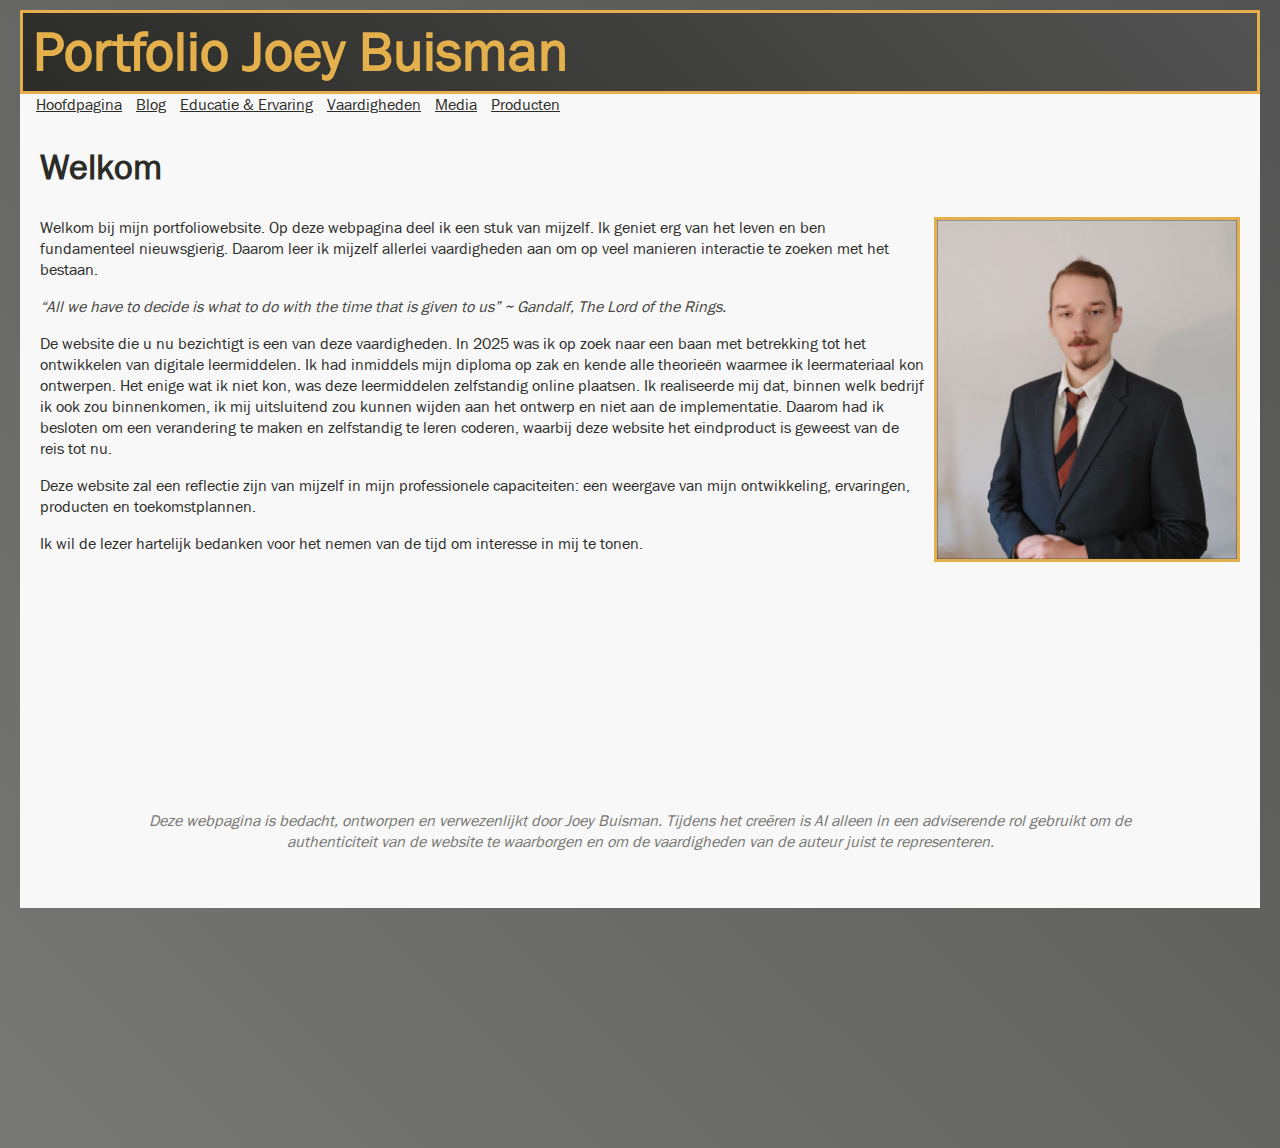
<file: index.html>
<!DOCTYPE html>
<html>

<head><!--The head begins here-->
    <title>Joeys portfolio website</title>
    <link rel="icon" href="resources/afbeeldingen/user-tie-solid-full.svg" type="image/svg+xml">
    <link href='resources/css/index.css' rel='stylesheet'>
    <meta name="viewport" content="width=device-width, initial-scale=1.0">
</head><!--The head ends here-->

<body> <!--The body begins here-->
    <header>
    <h1>Portfolio Joey Buisman</h1>
    </header>
    
    <nav>
        <a href="index.html">Hoofdpagina</a>
        <a href="blog.html">Blog</a>
        <a href="educatie-en-ervaring.html">Educatie & Ervaring</a><!--Hier komt studies en werkervaring-->
        <a href="vaardigheden.html">Vaardigheden</a><!--Hier komen vaardigheden en certificaten-->
        <a href="media.html">Media</a><!--leermiddelen, afbeeldingen, videos, games-->
        <a href="producten.html">Producten</a>
    </nav>

    <div class="textBlockRegular"> <!--Opening text-->
        <h2>Welkom</h2>
        <img src="resources/afbeeldingen/headshotPro.png" alt="Pro foto" class="proFoto"/>
        <p>Welkom bij mijn portfoliowebsite. Op deze webpagina deel ik een stuk van mijzelf. 
            Ik geniet erg van het leven en ben fundamenteel nieuwsgierig. 
            Daarom leer ik mijzelf allerlei vaardigheden aan om op veel manieren interactie te zoeken met het bestaan.</p>

        <p><i>“All we have to decide is what to do with the time that is given to us” ~ Gandalf, The Lord of the Rings.</i></p>

        <p>De website die u nu bezichtigt is een van deze vaardigheden. In 2025 was ik op zoek naar een baan met betrekking tot het ontwikkelen van digitale leermiddelen. 
            Ik had inmiddels mijn diploma op zak en kende alle theorieën waarmee ik leermateriaal kon ontwerpen. 
            Het enige wat ik niet kon, was deze leermiddelen zelfstandig online plaatsen. 
            Ik realiseerde mij dat, binnen welk bedrijf ik ook zou binnenkomen, ik mij uitsluitend zou kunnen wijden aan het ontwerp en niet aan de implementatie. 
            Daarom had ik besloten om een verandering te maken en zelfstandig te leren coderen, waarbij deze website het eindproduct is geweest van de reis tot nu.</p>

        <p>Deze website zal een reflectie zijn van mijzelf in mijn professionele capaciteiten: een weergave van mijn ontwikkeling, ervaringen, producten en toekomstplannen.</p> 

        <p>Ik wil de lezer hartelijk bedanken voor het nemen van de tijd om interesse in mij te tonen.</p>
    </div>
</body> <!--The body ends here-->
<footer>
     <p>Deze webpagina is bedacht, ontworpen en verwezenlijkt door Joey Buisman. Tijdens het creëren is AI alleen in een adviserende rol gebruikt om de authenticiteit van de website te waarborgen en om de vaardigheden van de auteur juist te representeren.</p>
</html>
</file>
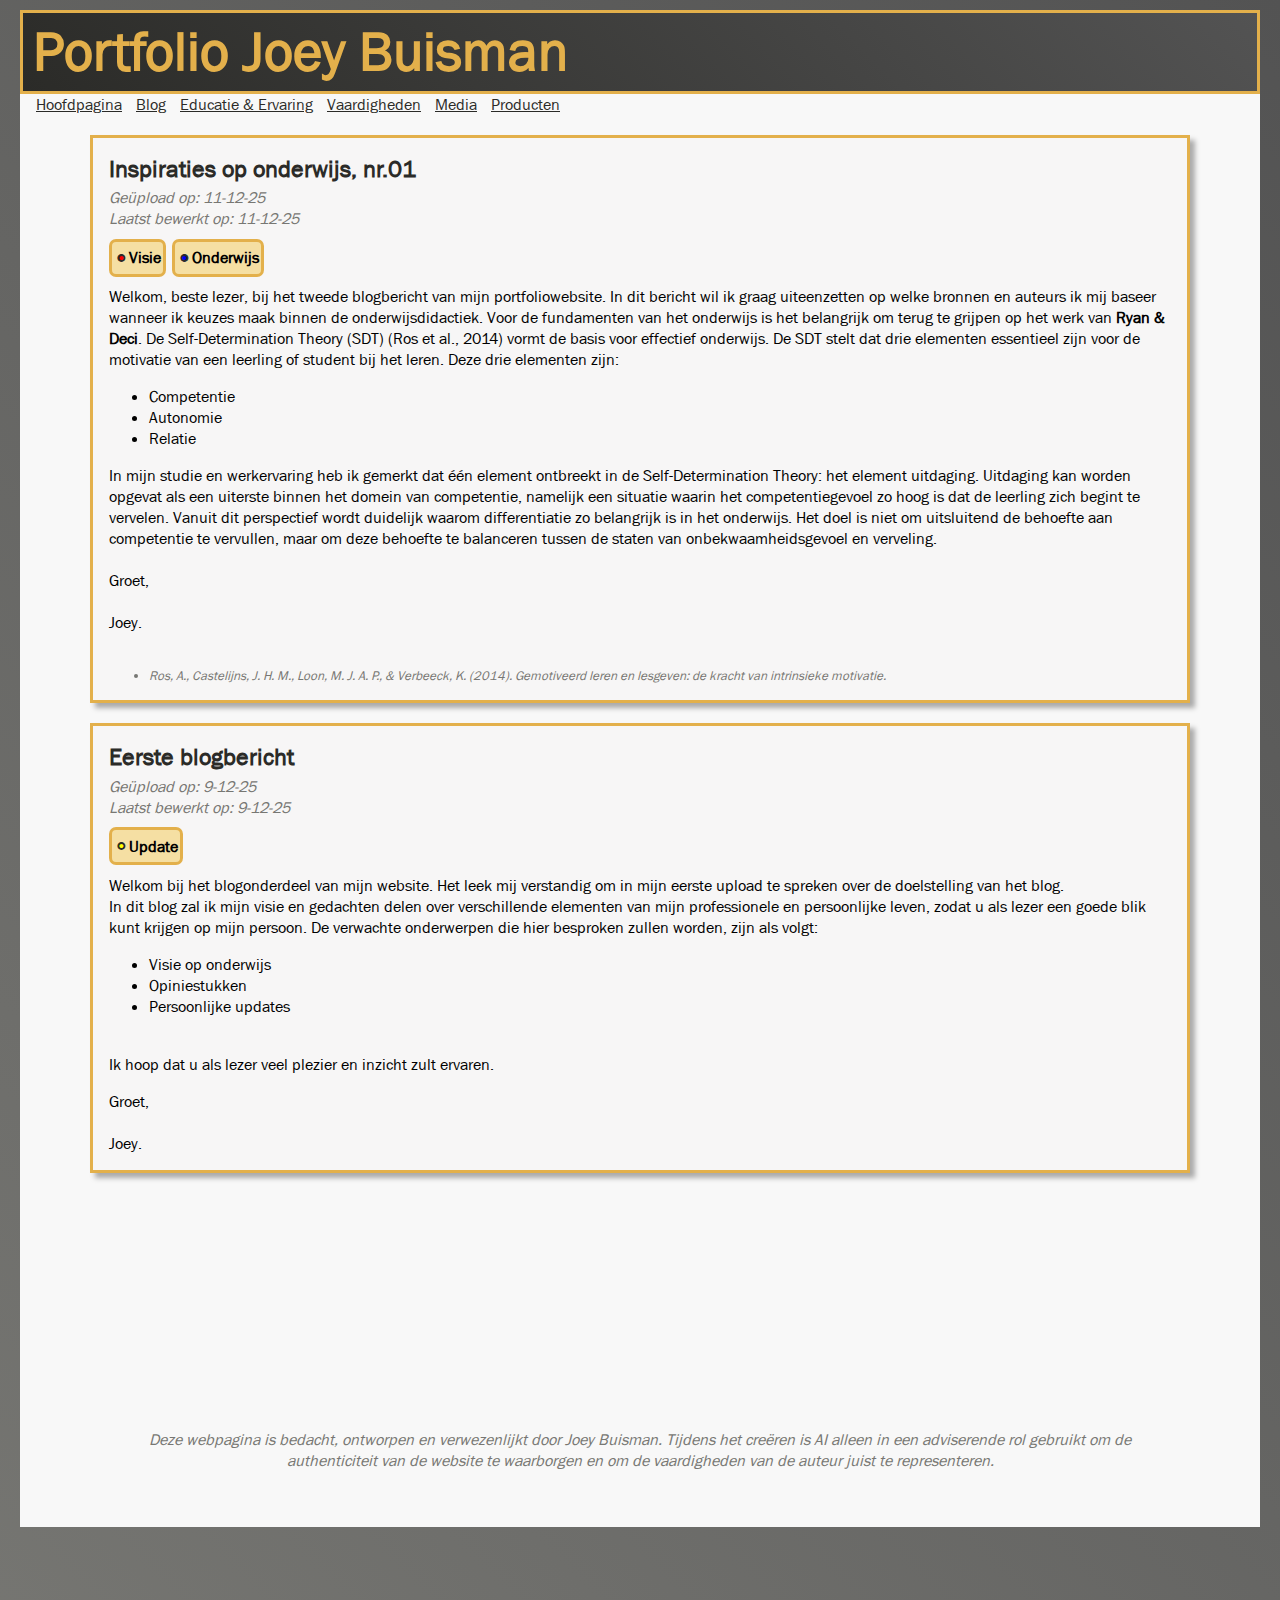
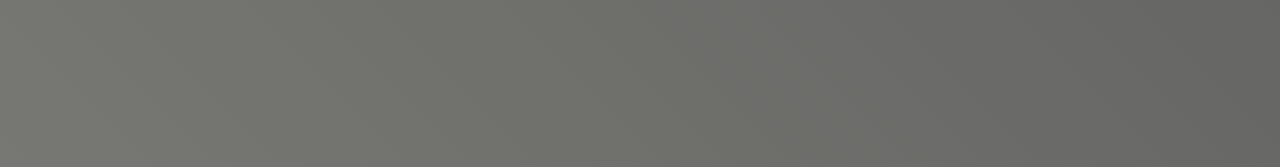
<file: blog.html>
<!DOCTYPE html>
<html>

<head><!--The head begins here-->
    <title>Joeys portfolio website</title>
    <link href='resources/css/index.css' rel='stylesheet'>
</head><!--The head ends here-->

<body> <!--The body begins here-->
    <header>
    <h1>Portfolio Joey Buisman</h1>
    </header>
    
    <nav>
        <a href="index.html">Hoofdpagina</a>
        <a href="blog.html">Blog</a>
        <a href="educatie-en-ervaring.html">Educatie & Ervaring</a><!--Hier komt studies en werkervaring-->
        <a href="vaardigheden.html">Vaardigheden</a><!--Hier komen vaardigheden en certificaten-->
        <a href="media.html">Media</a><!--leermiddelen, afbeeldingen, videos, games-->
        <a href="producten.html">Producten</a>
    </nav>

    <div class="blogEntry">
        <h2>Inspiraties op onderwijs, nr.01</h2> 
        <p class="updateTekst"><i>Geüpload op: 11-12-25</i><br><i>Laatst bewerkt op: 11-12-25</i></p>
        <div class="tags">
            <p><span class="ball" id="redBall">•</span>   Visie</p>
            <p><span class="ball" id="blueBall">•</span>    Onderwijs</p>
        </div>
        <div class="blogText">
        <p>
            Welkom, beste lezer, bij het tweede blogbericht van mijn portfoliowebsite. In dit bericht wil ik graag uiteenzetten op welke bronnen en auteurs ik mij baseer wanneer ik keuzes maak binnen de onderwijsdidactiek.
            Voor de fundamenten van het onderwijs is het belangrijk om terug te grijpen op het werk van <b>Ryan & Deci</b>. De Self-Determination Theory (SDT) (Ros et al., 2014) vormt de basis voor effectief onderwijs. De SDT stelt dat drie elementen essentieel zijn voor de motivatie van een leerling of student bij het leren. Deze drie elementen zijn:
            <ul> <li>Competentie</li> <li>Autonomie</li> <li>Relatie</li> </ul>
            In mijn studie en werkervaring heb ik gemerkt dat één element ontbreekt in de Self-Determination Theory: het element uitdaging. Uitdaging kan worden opgevat als een uiterste binnen het domein van competentie, namelijk een situatie waarin het competentiegevoel zo hoog is dat de leerling zich begint te vervelen.
            Vanuit dit perspectief wordt duidelijk waarom differentiatie zo belangrijk is in het onderwijs. Het doel is niet om uitsluitend de behoefte aan competentie te vervullen, maar om deze behoefte te balanceren tussen de staten van onbekwaamheidsgevoel en verveling.
            <br><br>
            Groet, 
            <br><br>
            Joey.
            <br><br>
            <ul class="citation"><li><i>Ros, A., Castelijns, J. H. M., Loon, M. J. A. P., & Verbeeck, K. (2014). Gemotiveerd leren en lesgeven: de kracht van intrinsieke motivatie.</i></li></ul>
            </div><!--Ends class="blogText"-->
        </p>
    </div>

    <div class="blogEntry">
        <h2>Eerste blogbericht</h2> 
        <p class="updateTekst"><i>Geüpload op: 9-12-25</i><br><i>Laatst bewerkt op: 9-12-25</i></p>
        <div class="tags">
            <p><span class="ball" id="yellowBall">•</span>    Update</p>
        </div>
        <div class="blogText">
            <p>
                Welkom bij het blogonderdeel van mijn website. Het leek mij verstandig om in mijn eerste upload te spreken over de doelstelling van het blog.
                <br>
                In dit blog zal ik mijn visie en gedachten delen over verschillende elementen van mijn professionele en persoonlijke leven, zodat u als lezer een goede blik kunt krijgen op mijn persoon.
                De verwachte onderwerpen die hier besproken zullen worden, zijn als volgt: <br>
                <ul>
                    <li>Visie op onderwijs</li>
                    <li>Opiniestukken</li>
                    <li>Persoonlijke updates</li>
                </ul>
                <br>
                Ik hoop dat u als lezer veel plezier en inzicht zult ervaren.
            </p>
            Groet, 
            <br><br>
            Joey.
            </p>
        </div><!--Ends class="blogText"-->
        </div>
    </div>
</body> <!--The body ends here-->

<footer>
    <p>Deze webpagina is bedacht, ontworpen en verwezenlijkt door Joey Buisman. Tijdens het creëren is AI alleen in een adviserende rol gebruikt om de authenticiteit van de website te waarborgen en om de vaardigheden van de auteur juist te representeren.</p>
</file>
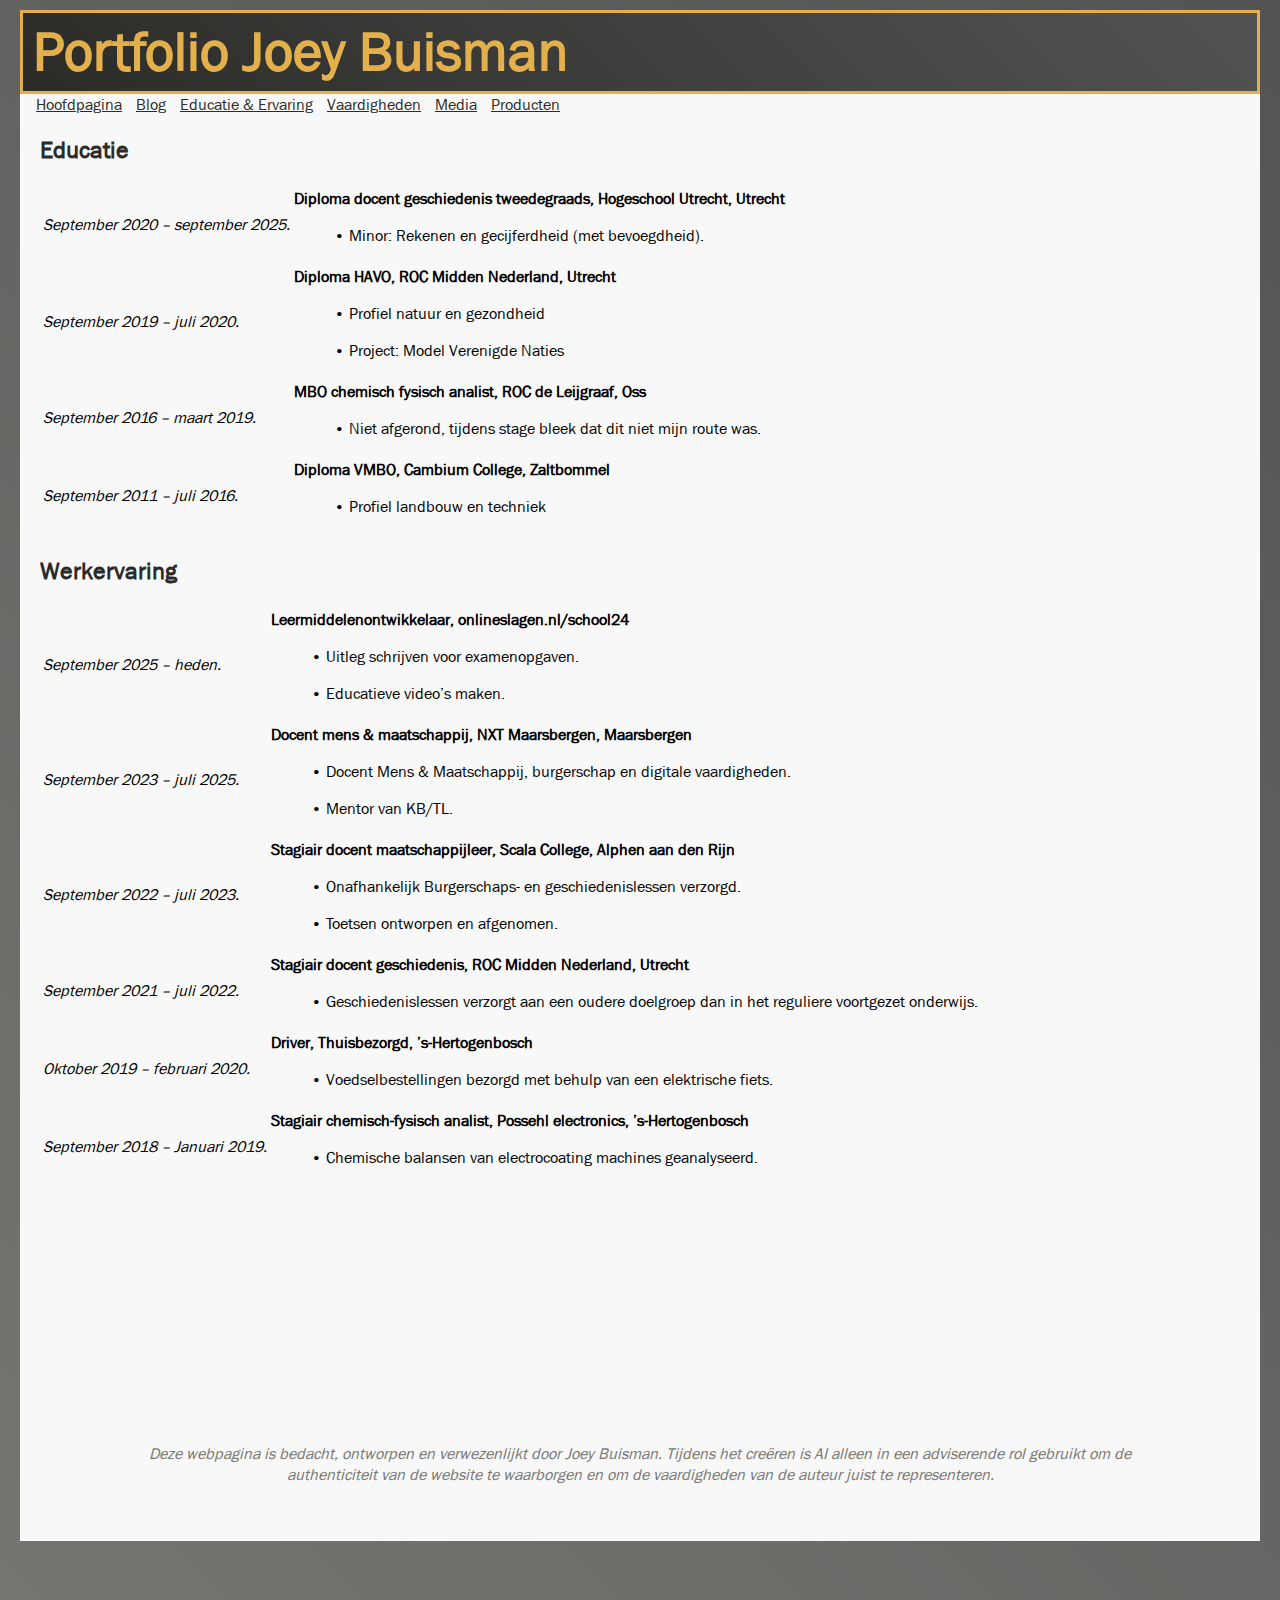
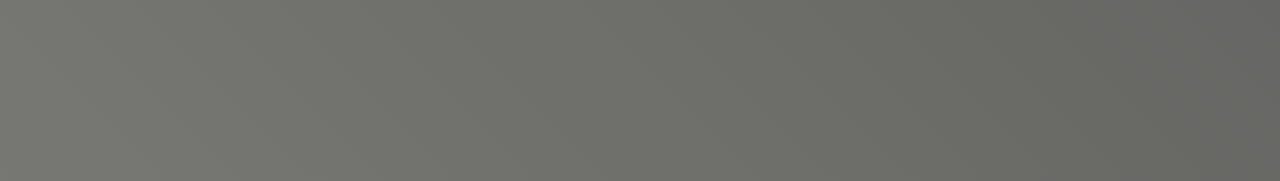
<file: educatie-en-ervaring.html>
<!DOCTYPE html>
<html>
    
<head><!--The head begins here-->
    <title>Educatie & Ervaring</title>
    <link href='resources/css/index.css' rel='stylesheet'>
    <meta name="viewport" content="width=device-width, initial-scale=1.0">
</head><!--The head ends here-->

<body> <!--The body begins here-->
    <header>
    <h1>Portfolio Joey Buisman</h1>
    </header>
    
    <nav>
        <a href="index.html">Hoofdpagina</a>
        <a href="blog.html">Blog</a>
        <a href="educatie-en-ervaring.html">Educatie & Ervaring</a><!--Hier komt studies en werkervaring-->
        <a href="vaardigheden.html">Vaardigheden</a><!--Hier komen vaardigheden en certificaten-->
        <a href="media.html">Media</a><!--leermiddelen, afbeeldingen, videos, games-->
        <a href="producten.html">Producten</a>
    </nav>

  <div>
        <h2>Educatie</h2>
        <table>
            <tr>
                    <td><i>September 2020 – september 2025.</i></td><td><b>Diploma docent geschiedenis tweedegraads, Hogeschool Utrecht, Utrecht</b>
                    <ul>•	Minor: Rekenen en gecijferdheid (met bevoegdheid).</ul>
                </td>
            </tr>
            <tr>
                    <td><i>September 2019 – juli 2020.</i></td><td><b>Diploma HAVO, ROC Midden Nederland, Utrecht</b>
                    <ul>•	Profiel natuur en gezondheid</ul><ul>•	Project: Model Verenigde Naties</ul>
                </td>
            </tr>
            <tr>
                    <td><i>September 2016 – maart 2019.</i></td><td><b>MBO chemisch fysisch analist, ROC de Leijgraaf, Oss</b>
                    <ul>•	Niet afgerond, tijdens stage bleek dat dit niet mijn route was.</ul>
                </td>
            </tr>
            <tr>
                    <td><i>September 2011 – juli 2016.</i></td><td><b>Diploma VMBO, Cambium College, Zaltbommel</b>
                    <ul>•	Profiel landbouw en techniek </ul>
                </td>
            </tr>
        </table>
       
        <h2>Werkervaring</h2>
         <table>
            <tr>
                <td><i>September 2025 – heden.</i></td>
                <td><b>Leermiddelenontwikkelaar, onlineslagen.nl/school24</b>
                    <ul>•	Uitleg schrijven voor examenopgaven.</ul>
                    <ul>•	Educatieve video’s maken.</ul>
                </td>
            </tr>
            <tr>
                <td><i>September 2023 – juli 2025.</i></td>
                <td><b>Docent mens & maatschappij, NXT Maarsbergen, Maarsbergen</b>
                    <ul>•	Docent Mens & Maatschappij, burgerschap en digitale vaardigheden.</ul>
                    <ul>•	Mentor van KB/TL.</ul>
            </tr>
            <tr>
                    <td><i>September 2022 – juli 2023.</i></td>
                <td><b>Stagiair docent maatschappijleer, Scala College, Alphen aan den Rijn</b>
                    <ul>•	Onafhankelijk Burgerschaps- en geschiedenislessen verzorgd.</ul>
                    <ul>•	Toetsen ontworpen en afgenomen.</ul>
                    </td>
            </tr>
            <tr>
                    <td><i>September 2021 – juli 2022.</i></td>
                </i>
                <td><b>Stagiair docent geschiedenis, ROC Midden Nederland, Utrecht</b>
                    <ul>•	Geschiedenislessen verzorgt aan een oudere doelgroep dan in het reguliere voortgezet onderwijs.</ul></td>
            </tr>
            <tr>
                    <td><i>Oktober 2019 – februari 2020.</i></td>
                <td><b>Driver, Thuisbezorgd, ’s-Hertogenbosch</b>
                    <ul>•	Voedselbestellingen bezorgd met behulp van een elektrische fiets.</ul></td>
            </tr>
            <tr>
                    <td><i>September 2018 – Januari 2019.</i></td>
                <td><b>Stagiair chemisch-fysisch analist, Possehl electronics, ’s-Hertogenbosch</b>
                    <ul>•	Chemische balansen van electrocoating machines geanalyseerd.</ul></td>
            </tr>
        </table>

    </div>
</body> <!--The body ends here-->
<footer>
     <p>Deze webpagina is bedacht, ontworpen en verwezenlijkt door Joey Buisman. Tijdens het creëren is AI alleen in een adviserende rol gebruikt om de authenticiteit van de website te waarborgen en om de vaardigheden van de auteur juist te representeren.</p>
</html>
</file>
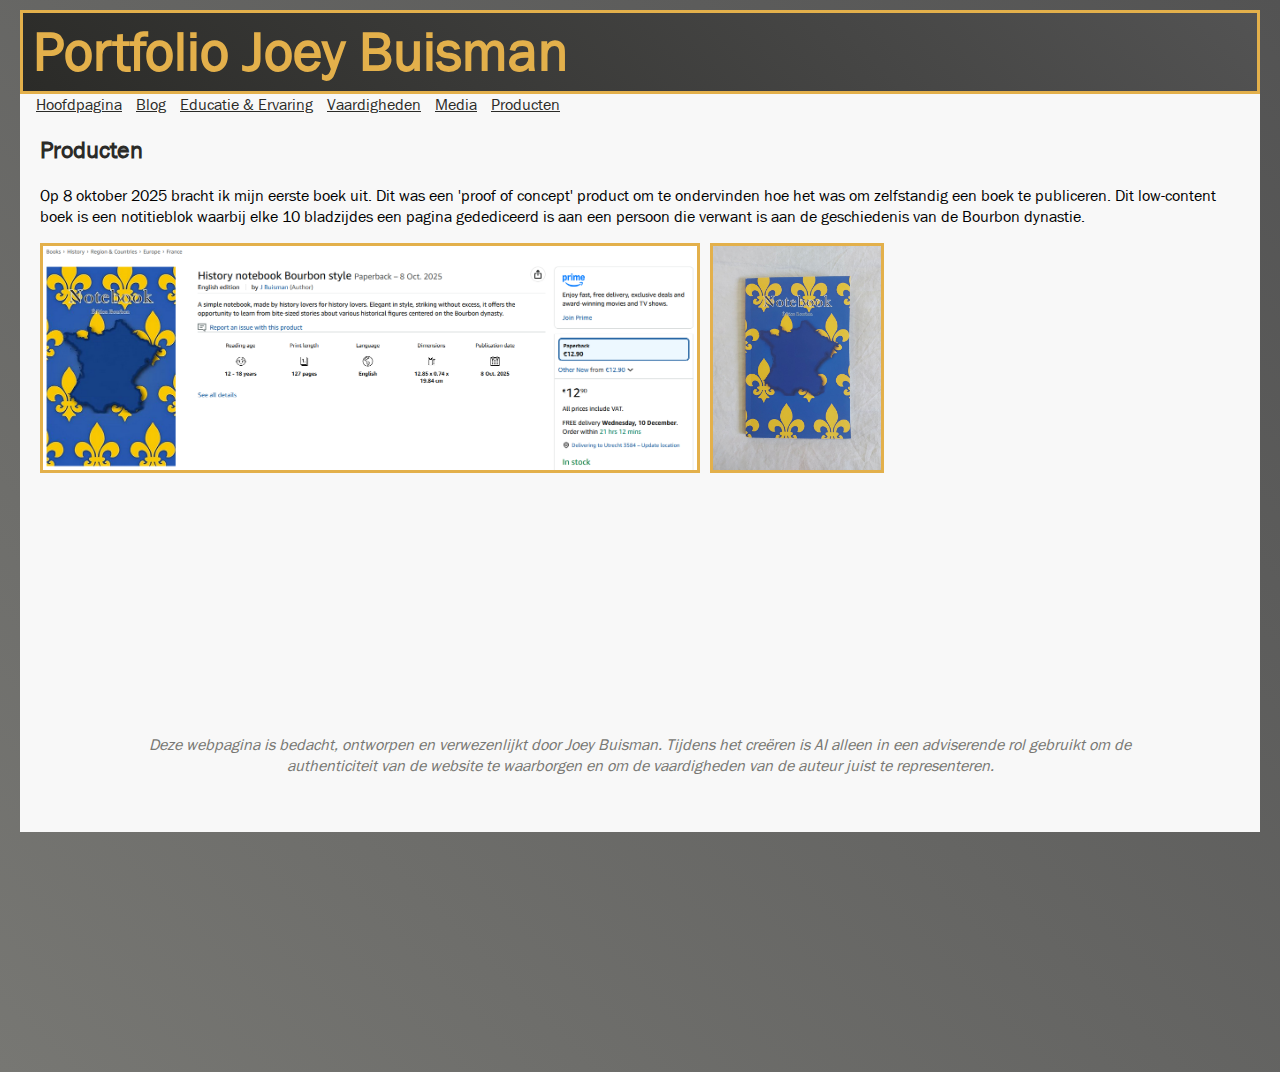
<file: producten.html>
<!DOCTYPE html>
<html>
    
<head><!--The head begins here-->
    <title>Joeys portfolio website</title>
    <link rel="icon" href="resources/afbeeldingen/user-tie-solid-full.svg" type="image/svg+xml">
    <link href='resources/css/index.css' rel='stylesheet'>
    <meta name="viewport" content="width=device-width, initial-scale=1.0">
</head><!--The head ends here-->

<body> <!--The body begins here-->
    <header>
    <h1>Portfolio Joey Buisman</h1>
    </header>
    
    <nav>
        <a href="index.html">Hoofdpagina</a>
        <a href="blog.html">Blog</a>
        <a href="educatie-en-ervaring.html">Educatie & Ervaring</a><!--Hier komt studies en werkervaring-->
        <a href="vaardigheden.html">Vaardigheden</a><!--Hier komen vaardigheden en certificaten-->
        <a href="media.html">Media</a><!--leermiddelen, afbeeldingen, videos, games-->
        <a href="producten.html">Producten</a>
    </nav>

    <h2>Producten</h2>
    <p>Op 8 oktober 2025 bracht ik mijn eerste boek uit. Dit was een 'proof of concept' product om te ondervinden hoe het was om zelfstandig een boek te publiceren.
        Dit low-content boek is een notitieblok waarbij elke 10 bladzijdes een pagina gedediceerd is aan een persoon die verwant is aan de geschiedenis van de Bourbon dynastie.</p>
    <div class="producten">
        <a href="https://www.amazon.nl/-/en/J-Buisman/dp/B0FVWS7FHF?crid=JN94O3C85H3C&dib=eyJ2IjoiMSJ9.[base64].yihFKi12or0uB8wcD5TSPF4foMA1g2I-haoFJamEITA&dib_tag=se&keywords=bourbon+style+notebook&qid=1765233316&sprefix=%2Caps%2C226&sr=8-1" target="_blank"><img src="resources/afbeeldingen/producten/Screenshot 2025-12-08 233316.png" alt="Amazon aankoop link"/></a>
        <img src="resources/afbeeldingen/producten/Historicalnote.jpg" alt="Afbeelding product" width="200"/>
    </div>
</body> <!--The body ends here-->
<footer>
    <p>Deze webpagina is bedacht, ontworpen en verwezenlijkt door Joey Buisman. Tijdens het creëren is AI alleen in een adviserende rol gebruikt om de authenticiteit van de website te waarborgen en om de vaardigheden van de auteur juist te representeren.</p>
</footer>
</html>
</file>
<file: resources/css/index.css>
/* Website color scheme is #2B2B28, #E3B04B, #F1D6AB, #F8F8F8*/
@font-face {
    font-family: 'FRABK';
    src: url(fonts/FRABK.TTF);
}

html {
    font-family: 'FRABK';
    background-image: linear-gradient(45deg, #777773, #535353);
} /*Denoted the whole document as single font, might not work on all computers*/

body {
    width: 1200px;
    margin: auto;
    padding: 0 20px;
    background-color: #F8F8F8;
}

/*OPMAAK*/
/*———————————————————————————————————————————————————————————————————————————————————————————————————————————————————————————————————————————————————————————————————————————————————*/
h1 {
    font-size: 3.5rem;
    color: #E3B04B;
    border: #E3B04B solid;
    background-image: linear-gradient(45deg, #2B2B28, #535353);
    margin: 10px -20px 0px;
    padding: 4px 10px;
}

h2 {
    color: #2B2B28;
}

img{
     flex-shrink: 0;
     border: #E3B04B solid;
}

Nav{
    margin-left: -4px;
}
Nav a{
    color: #2B2B28;
    padding-right: 10px;
}

.textBlockRegular h2{
    font-size: 2.25rem;
    color: #2B2B28;
}

.textBlockRegular p{
    color: #2B2B28;
}

.textBlockRegular p i{
    color: #464643;
}
video{
    border: #E3B04B solid;
}

/*text under pictures*/
.collumnedText {
    display: flex;
    flex-direction: column;
    align-items: center;
}
.collumnedText p{
    text-align: center;
    max-width: 18rem;
}
#tekstVolksverhuizing {
    max-width: 28rem;
}

#tekstMnM {
    max-width:28rem;
}

#tekstUtrecht {
    max-width:48rem;
}

.citation {
    color: #777773;
    font-size: small;
}


/*AFBEELDINGEN*/
/*———————————————————————————————————————————————————————————————————————————————————————————————————————————————————————————————————————————————————————————————————————————————————*/
.proFoto{
    float: right;
    width: 300px;
    margin-left: 10px;
    margin-bottom: 10px;
}

.Certificaten img{
    width: 280px;
    margin-right: 10px;
}
/* AFBEELDINGEN IN MEDIA*/
/*———————————————————————————————————————————————————————————————————————————————————————————————————————————————————————————————————————————————————————————————————————————————————*/
.mediaDocumentenKlein{
    display: flex;
    justify-content: flex-start;
    margin-bottom: 2rem;
}
.mediaDocumentenKlein img{
    max-height: 14rem;
    margin-right: 1rem;
}
.mediaDocumentenKlein p{
    margin-top: 0;
    padding-right: 2rem;
}
/*TRANSITIES*/
.mediaDocumentenKlein img:hover{
    transition: all 1s ease-out 600ms;
    transform: scale(2.6);
    z-index: 2;
}
/*DOCUMENTEN SUPER KLEIN*/
.mediaDocumentenSuperKlein{
    display: flex;
    justify-content: flex-start;
    padding-bottom: 10px;
}
.mediaDocumentenSuperKlein img{
    max-height: 10rem;
    margin-right: 1rem;
}
.mediaDocumentenSuperKlein p{
    margin-top: 0;
    padding-right: 2rem;
}
.mediaDocumentenColumn{
    display: flex;
    flex-direction: column;
    margin-bottom: 2rem;
}
.mediaDocumentenColumn img{
    margin-bottom: 1rem;
}
/*TRANSITIES*/
.mediaDocumentenSuperKlein img:hover{
    transition: 1s ease-out 600ms;
    transform: scale(3.6);
    z-index: 2;
}
/*MEDIA KLEIN*/
.mediaAfbeeldingenKlein{
    display: flex;
    justify-content: space-around;
    padding-bottom: 10px;
    flex-wrap: wrap;
}
.mediaAfbeeldingenKlein img{
    max-height: 14rem;
}

.mediaAfbeeldingenGroot{
    display: flex;
    justify-content: center;
}

.mediaAfbeeldingenGroot img{
    max-height: 36rem;
}
/*TRANSITIES*/
.mediaAfbeeldingenKlein img:hover{
    transition: 1s ease-out 600ms;
    transform: scale(2.6);
    justify-content: center;
    z-index: 2;
}
/* MUZIEK IN MEDIA*/
/*———————————————————————————————————————————————————————————————————————————————————————————————————————————————————————————————————————————————————————————————————————————————————*/
.mediaMusic {
    display: flex;
    justify-content: space-around;
    flex-wrap: wrap;
}
/*VIDEOS IN MEDIA*/
/*———————————————————————————————————————————————————————————————————————————————————————————————————————————————————————————————————————————————————————————————————————————————————*/
.mediaVideo {
    display: flex;
    justify-content: space-around;
    flex-wrap: wrap;
}

/* GAMES IN MEDIA*/
/*———————————————————————————————————————————————————————————————————————————————————————————————————————————————————————————————————————————————————————————————————————————————————*/
.mediaGames {
    display: flex;
    justify-content: space-around;
    flex-wrap: wrap;
}

.mediaGames img {
    max-height: 24rem;
    border-radius: 16px;
}
/*PRODUCTEN*/
/*———————————————————————————————————————————————————————————————————————————————————————————————————————————————————————————————————————————————————————————————————————————————————*/
.producten{
    display: flex;
    justify-content: flex-start;
}

.producten img{
    height: 14rem;
    width: auto;
    margin-right: 10px;
}
/*BLOG*/
/*———————————————————————————————————————————————————————————————————————————————————————————————————————————————————————————————————————————————————————————————————————————————————*/
.blogEntry {
    background-color: #f7f6f6;
    border: #E3B04B solid;
    box-shadow: 5px 5px 5px #aaaaaa;
    margin: 20px 50px;
    padding: 0 16px;
}

.blogEntry h2{
    margin: 1rem 0 0.2rem;
}

.blogEntry .updateTekst{
    margin:0 0 0.6rem;
    color: #777773;
}

.blogText p{
    margin-top: 0.6rem;
}

/*tags and balls*/
.tags {
    display: flex;
    justify-content: left;
}
.tags p{
    display: flex;
    border: #E3B04B solid;
    background-color: #f5dfa3;
    border-radius: 7px;
    padding: 2px;
    font-weight: bold;
    margin: 0 6px 0 0;
    align-items: center;
}
.ball{
    display:flex;
    font-size: 22px;
    font-weight: bolder;
    align-items: center;
}
#redBall{
    color: red;
    -webkit-text-stroke: 1px #2B2B28;
}
#blueBall{
    color: blue;
    -webkit-text-stroke: 1px #2B2B28;
}
#yellowBall{
    color: yellow;
    -webkit-text-stroke: 1px #2B2B28;
}
/*FOOTER*/
/*———————————————————————————————————————————————————————————————————————————————————————————————————————————————————————————————————————————————————————————————————————————————————*/
footer {
    margin: 20% 8%;
    display: flex;
}
footer p{
    font-style: italic;
    color:#777773;
    text-align: center;
    padding-bottom: 4%;
}
</file>
